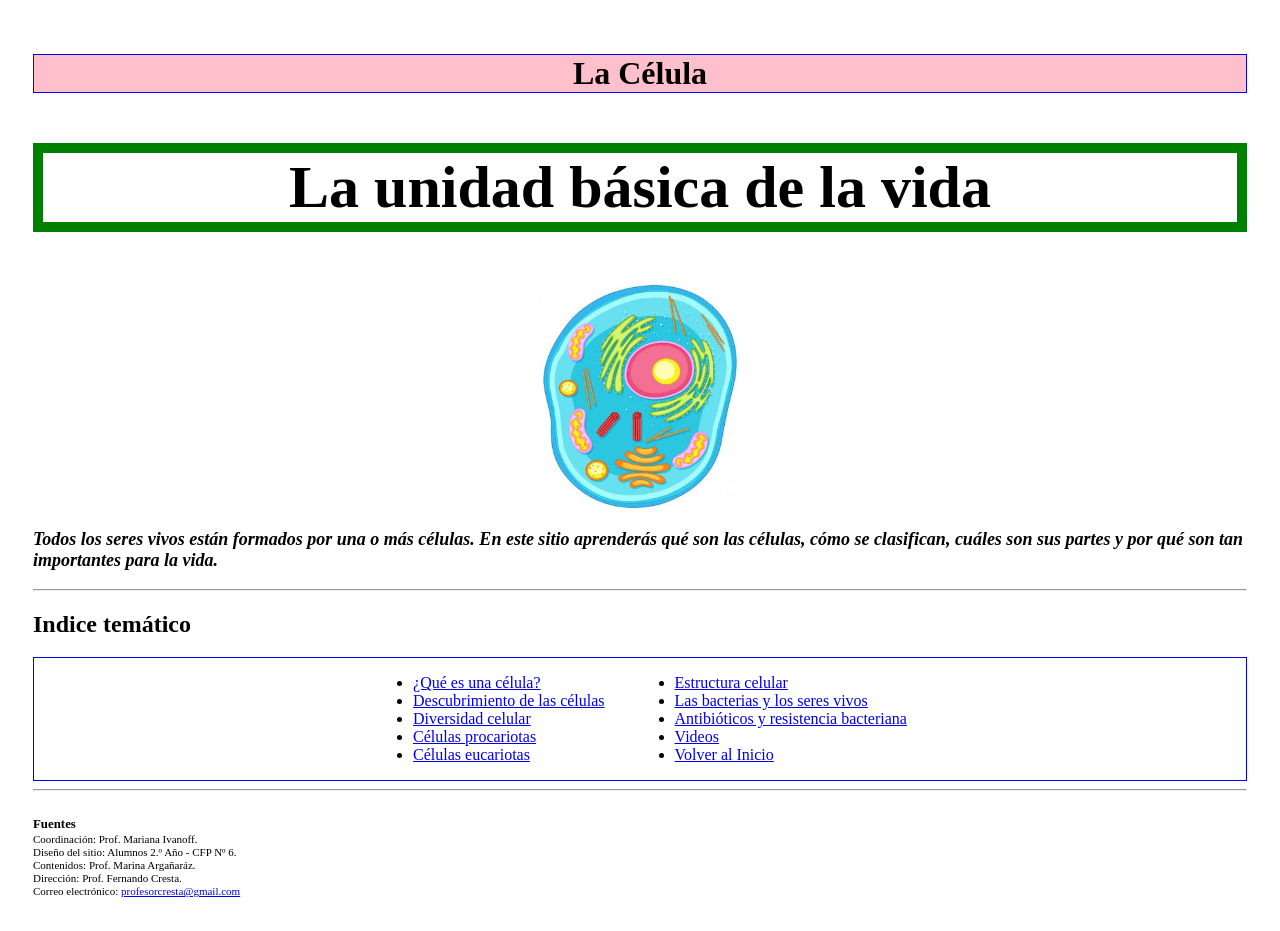
<file: index.html>
<!DOCTYPE html>
<html lang="es">

<head>
    <meta charset="UTF-8">
    <meta name="viewport" content="width=device-width, initial-scale=1.0">
    <link rel="stylesheet" href="styles.css" />
    <title>La Célula</title>
</head>

<body>
 <header>
     <h1 class="celula">La Célula</h1>
     <h2 class="celula2">La unidad básica de la vida</h2>
 </header>
 <main>
    <div class="contene_cel">
       <img class="contene_cel" src="https://cfp6usaquenangel-create.github.io/sitio-de-celula/images/celula.jpg" alt="Imagen de una célula" width="200px">
    </div>
    <p class="parrafo1">
        Todos los seres vivos están formados por una o más células.
        En este sitio aprenderás qué son las células, cómo se clasifican,
        cuáles son sus partes y por qué son tan importantes para la vida.
    </p>
    
    <hr> <!-- inidica una raya -->

    <div id="menu"></div>
    <script>
    fetch("menu.html")
    .then(response => response.text())
    .then(data => {
          document.getElementById("menu").innerHTML = data;
    });
    </script>
    <hr>
</main>
<br />
<footer>
    <h3>Fuentes</h3>
    <p>Coordinación: Prof. Mariana Ivanoff.</p>
    <p>Diseño del sitio: Alumnos 2.º Año - CFP Nº 6.</p>
    <p>Contenidos: Prof. Marina Argañaráz.</p>
    <p>Dirección: Prof. Fernando Cresta.</p>
    
    <p>Correo electrónico:
        <a href="mailto:profesorcresta@gmail.com">
            profesorcresta@gmail.com
        </a>
    </p>
</footer>
</body>
</html>
</file>
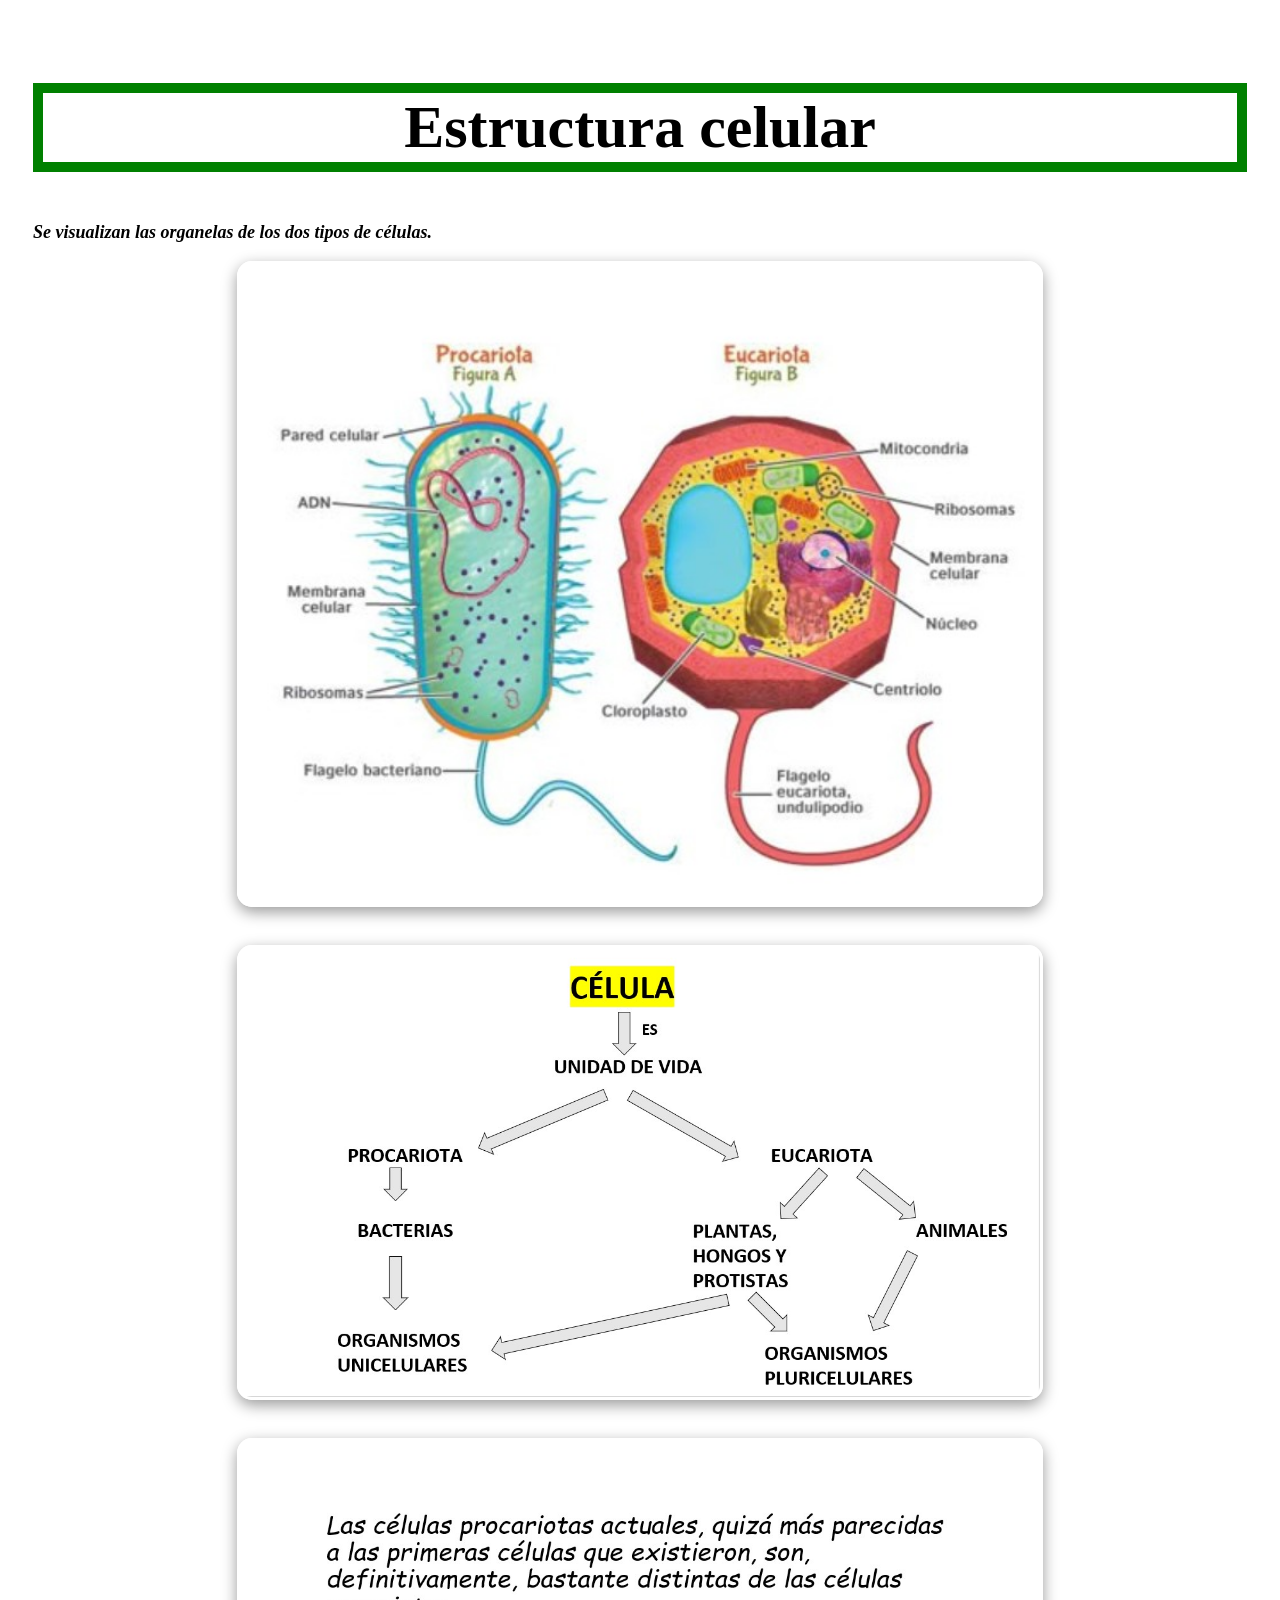
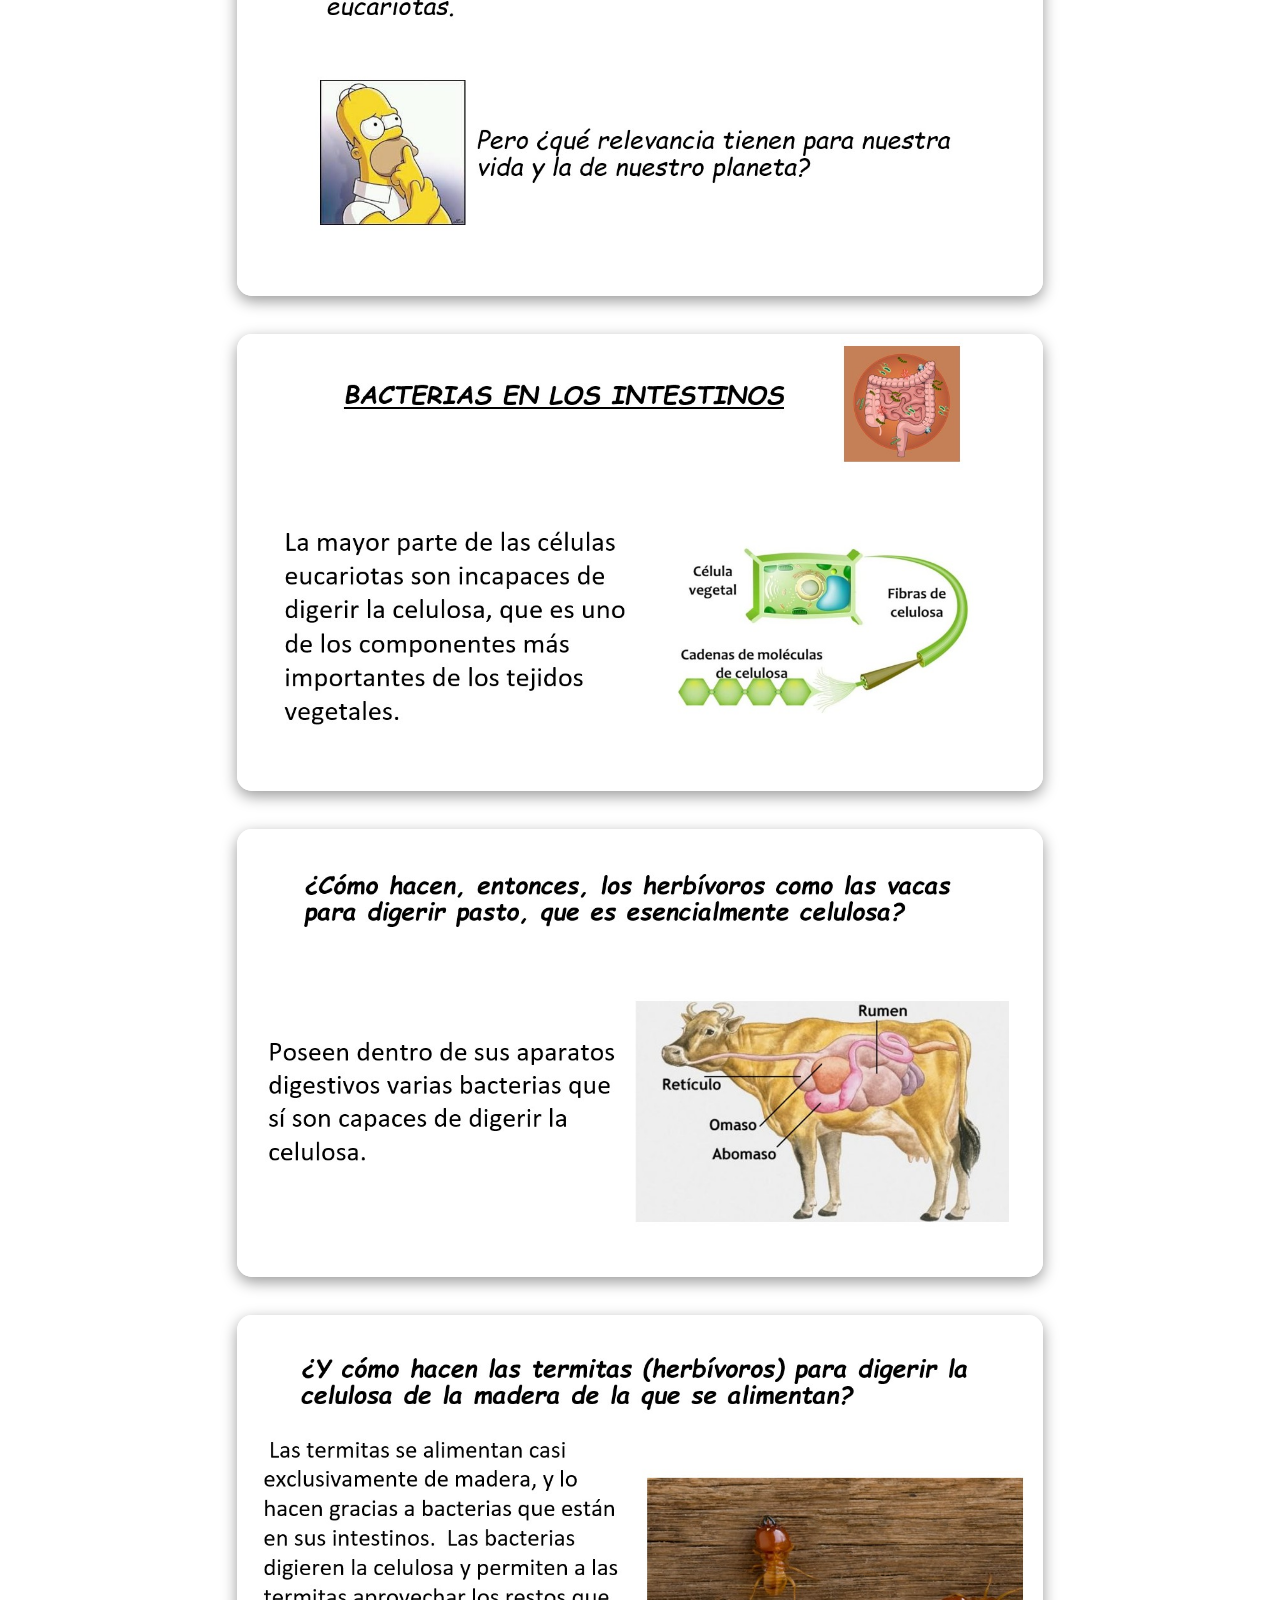
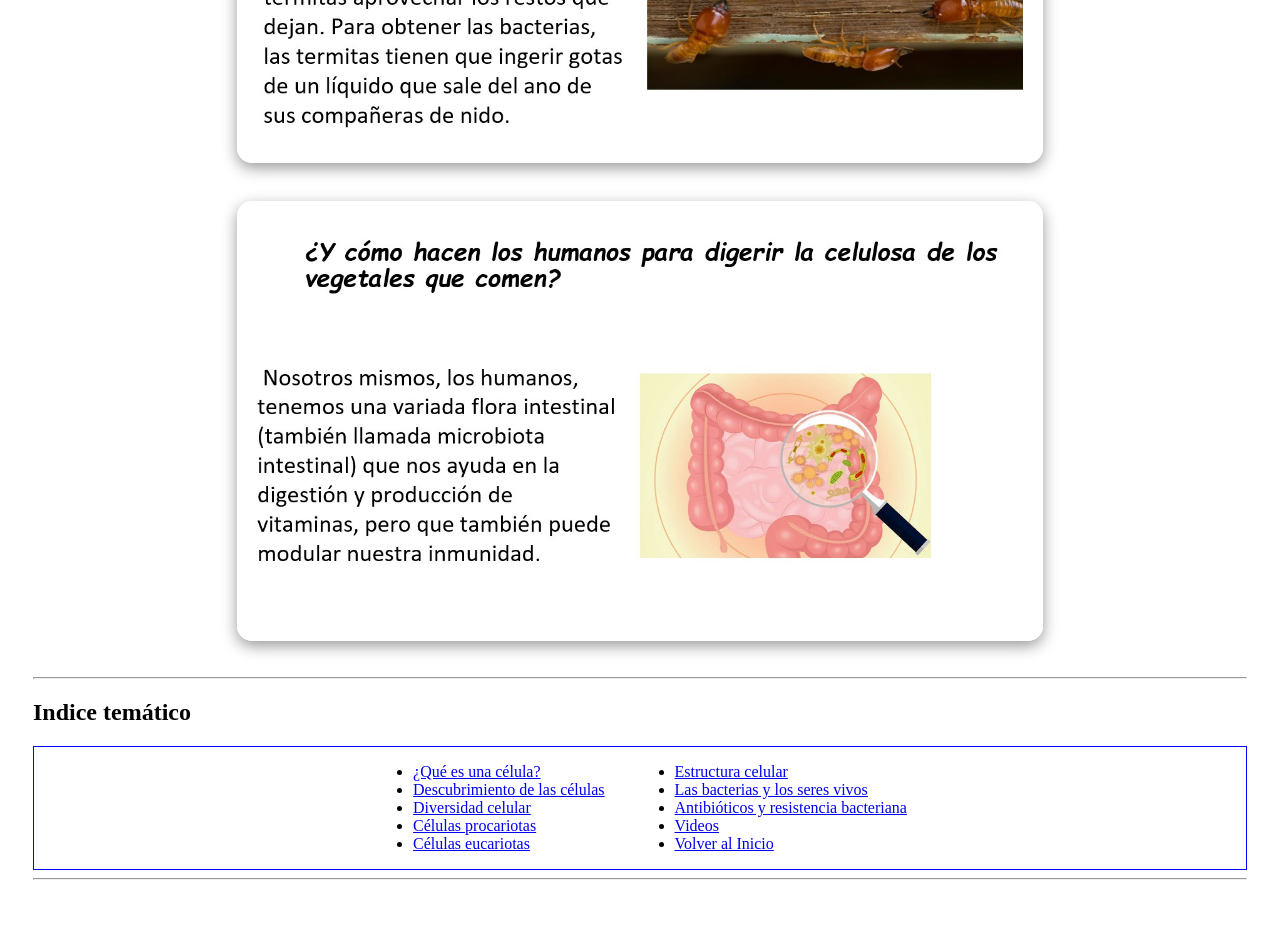
<file: estructura.html>
<!DOCTYPE html>
<html lang="es">

<head>
    <meta charset="UTF-8">
    <meta name="viewport" content="width=device-width, initial-scale=1.0">
    <link rel="stylesheet" href="styles.css" />
    <title>Estructura</title>
</head>

<body>
 <header>
    <h2 class="celula2">Estructura celular</h2>
     </header>
 <main>
    <div class="contene_diapo">
        <p class="parrafo1"> Se visualizan las organelas de los dos tipos de células.</p>
       <img class="contene_cel" src="https://cfp6usaquenangel-create.github.io/sitio-de-celula/images/img1.jpg"  alt="Estructura 1">
       <br>
       <img class="contene_cel" src="https://cfp6usaquenangel-create.github.io/sitio-de-celula/images/pag41.jpg" alt="Estructura 2">
       <br>
       <img class="contene_cel" src="https://cfp6usaquenangel-create.github.io/sitio-de-celula/images/pag42.jpg" alt="Estructura 3">
       <br>
       <img class="contene_cel" src="https://cfp6usaquenangel-create.github.io/sitio-de-celula/images/pag43.jpg" alt="Estructura 4">
       <br>
       <img class="contene_cel" src="https://cfp6usaquenangel-create.github.io/sitio-de-celula/images/pag44.jpg" alt="Estructura 5">
       <br>
       <img class="contene_cel" src="https://cfp6usaquenangel-create.github.io/sitio-de-celula/images/pag45.jpg" alt="Estructura 6">
       <br>
       <img class="contene_cel" src="https://cfp6usaquenangel-create.github.io/sitio-de-celula/images/pag46.jpg" alt="Estructura 7">
       <br>
    </div>
    <hr> <!-- inidica una raya -->

    <div id="menu"></div>
    <script>
    fetch("menu.html")
    .then(response => response.text())
    .then(data => {
          document.getElementById("menu").innerHTML = data;
    });
    </script>
    <hr>
</main>
<br/>
</body>

</html>
</file>
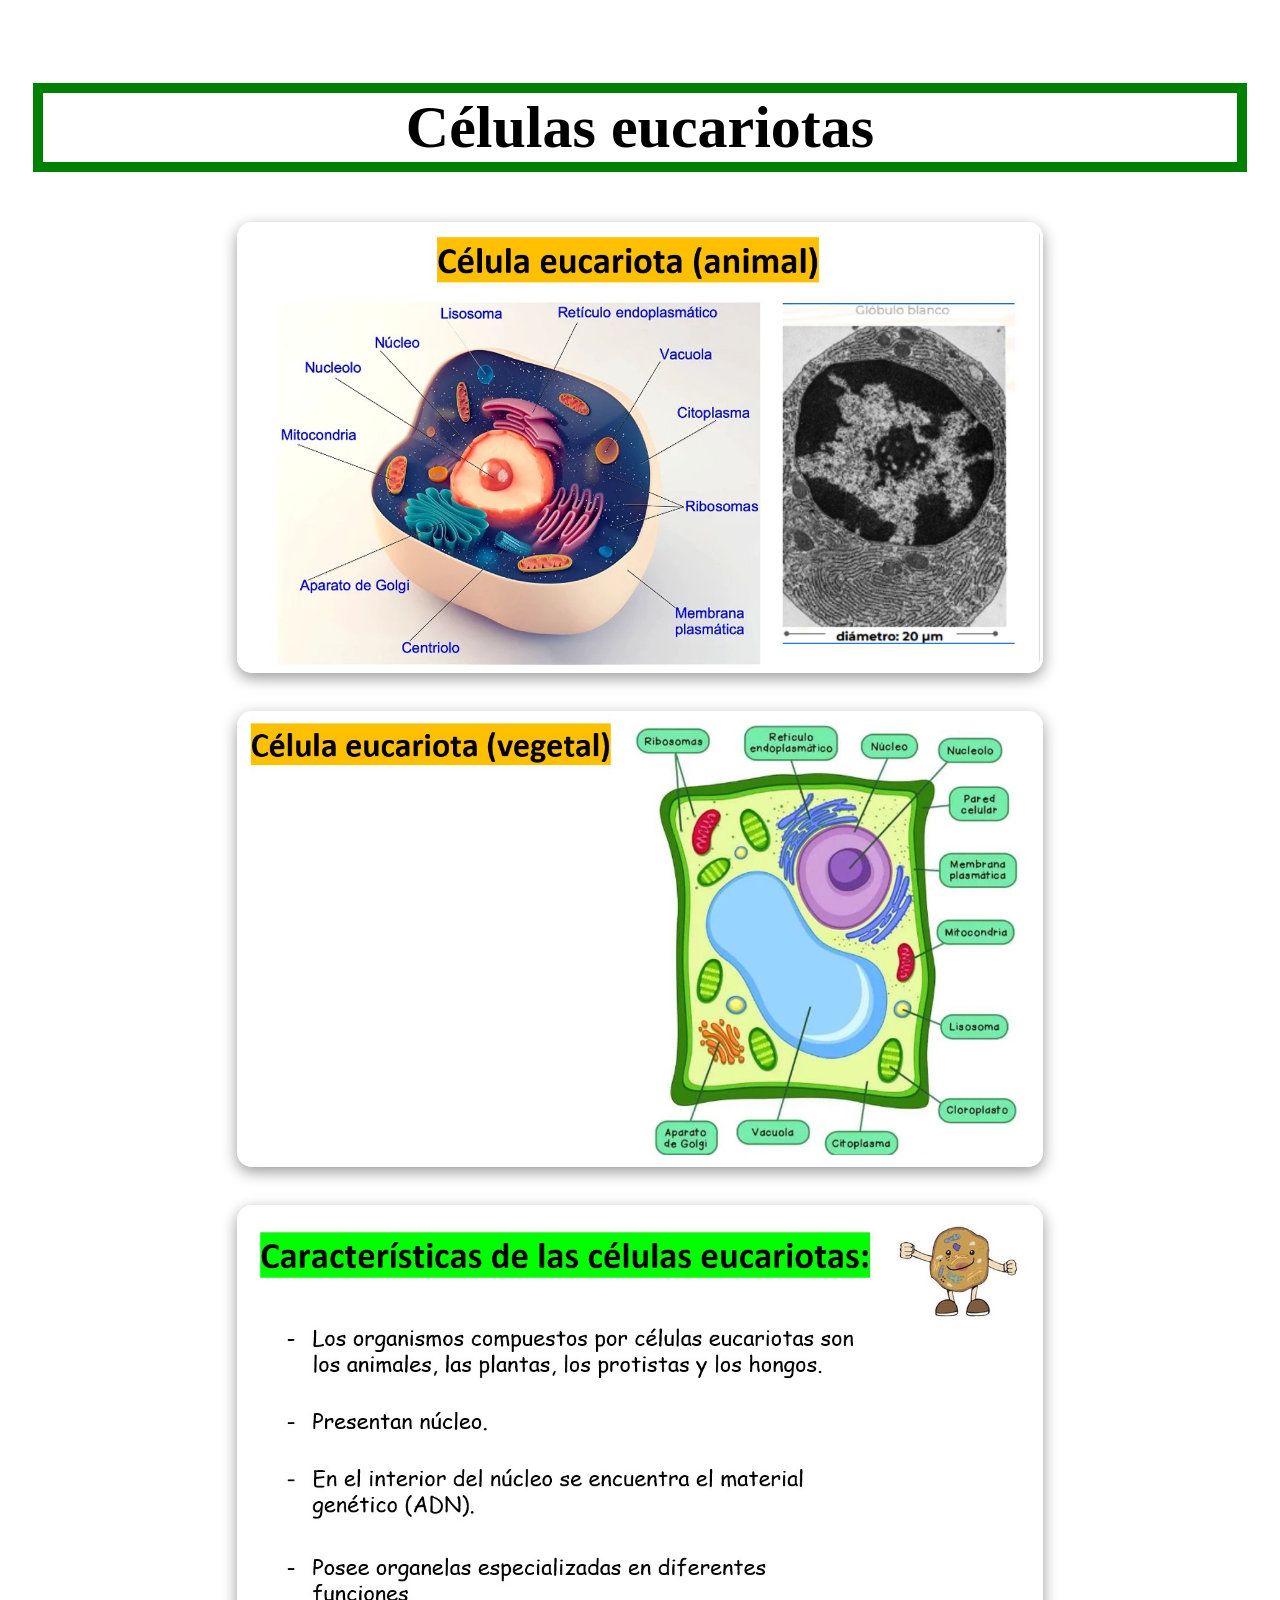
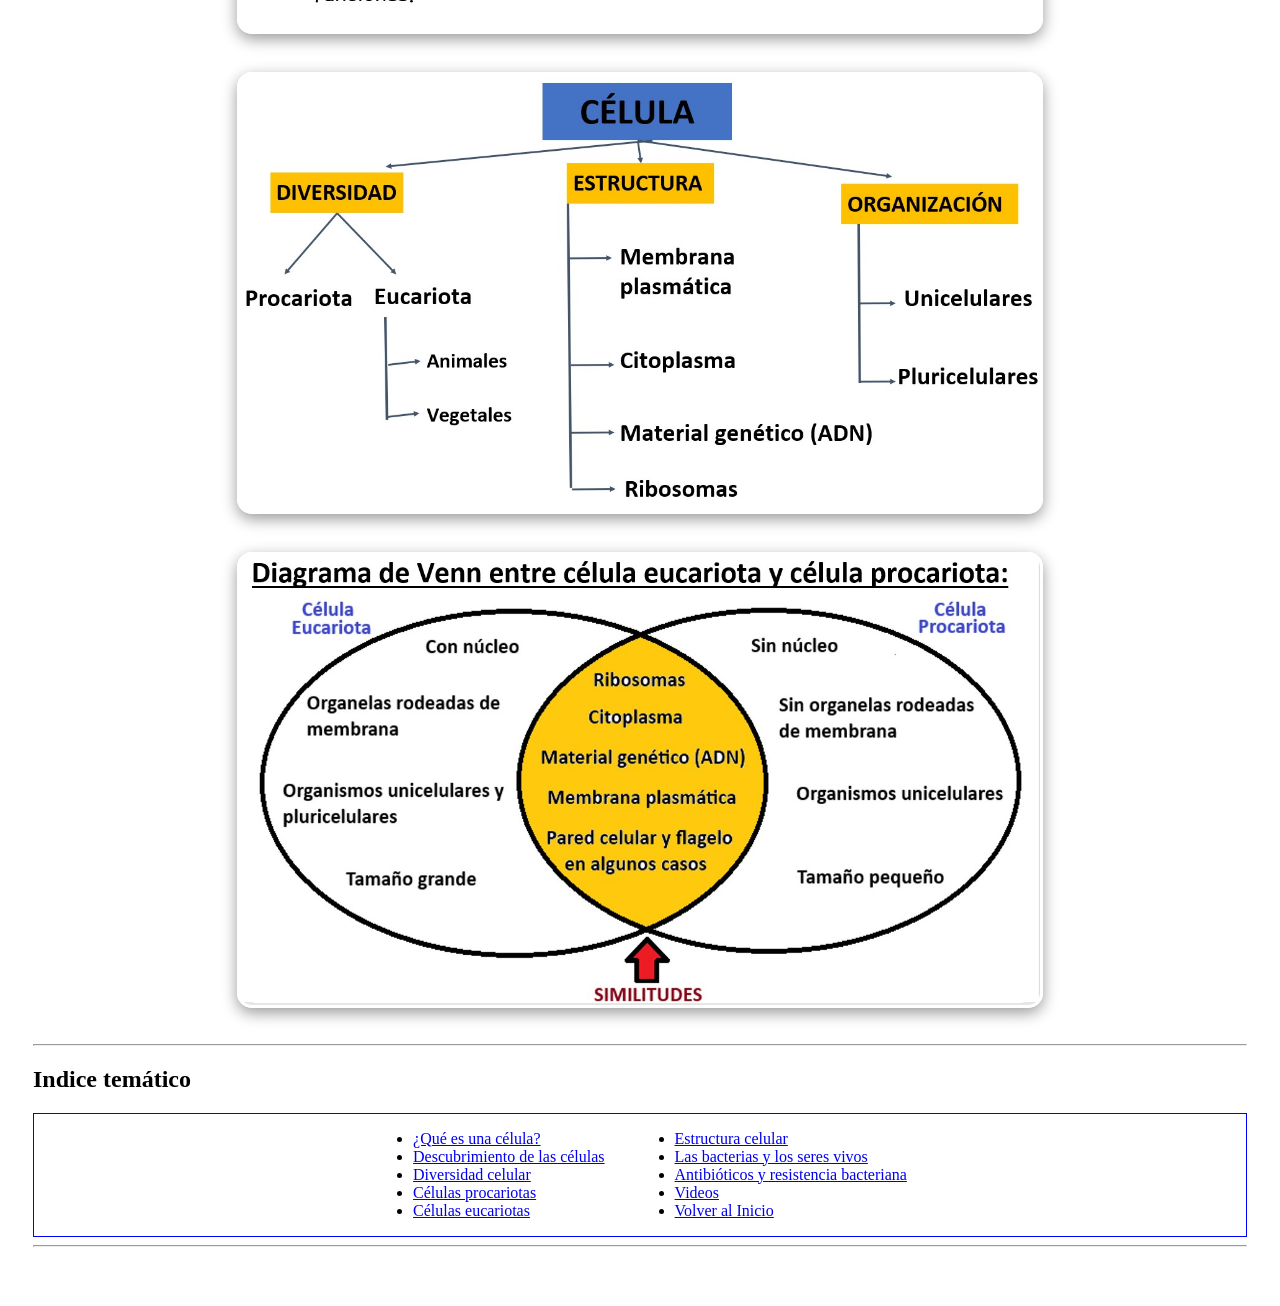
<file: eucariotas.html>
<!DOCTYPE html>
<html lang="es">

<head>
    <meta charset="UTF-8">
    <meta name="viewport" content="width=device-width, initial-scale=1.0">
    <link rel="stylesheet" href="styles.css" />
    <title>Eucariotas</title>
</head>

<body>
 <header>
    <h2 class="celula2">Células eucariotas</h2>
     </header>
 <main>
    <div class="contene_diapo">
       <img class="contene_cel" src="https://cfp6usaquenangel-create.github.io/sitio-de-celula/images/pag34.jpg" alt="Eucariotas 1">
       <br>
       <img class="contene_cel" src="https://cfp6usaquenangel-create.github.io/sitio-de-celula/images/pag35.jpg" alt="Eucariotas 2">
       <br>
       <img class="contene_cel" src="https://cfp6usaquenangel-create.github.io/sitio-de-celula/images/pag36.jpg" alt="Eucariotas 3">
       <br>
       <img class="contene_cel" src="https://cfp6usaquenangel-create.github.io/sitio-de-celula/images/pag39.jpg" alt="Eucariotas 4">
       <br>
       <img class="contene_cel" src="https://cfp6usaquenangel-create.github.io/sitio-de-celula/images/pag40.jpg" alt="Eucariotas 4">
       <br>
    </div>
    <hr> <!-- inidica una raya -->

    <div id="menu"></div>
    <script>
    fetch("menu.html")
    .then(response => response.text())
    .then(data => {
          document.getElementById("menu").innerHTML = data;
    });
    </script>
    <hr>
</main>
<br/>
</body>

</html>
</file>
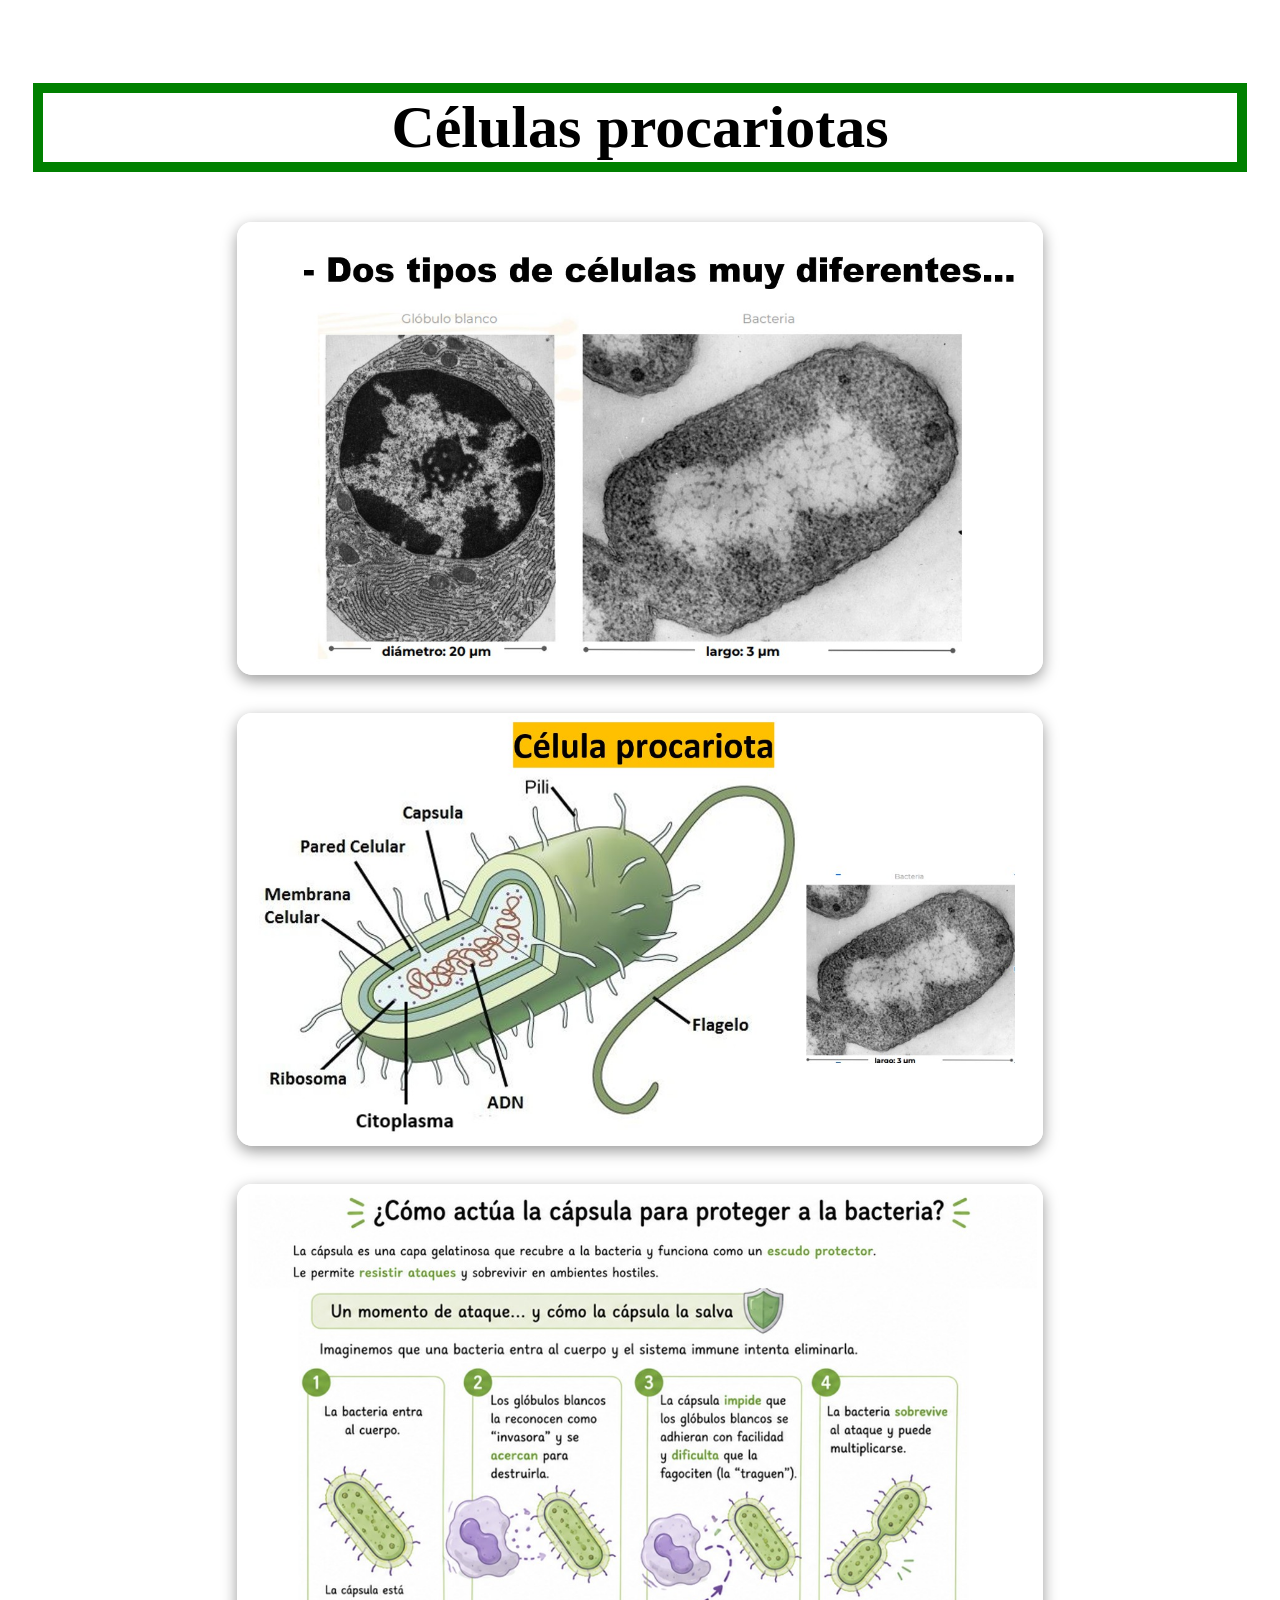
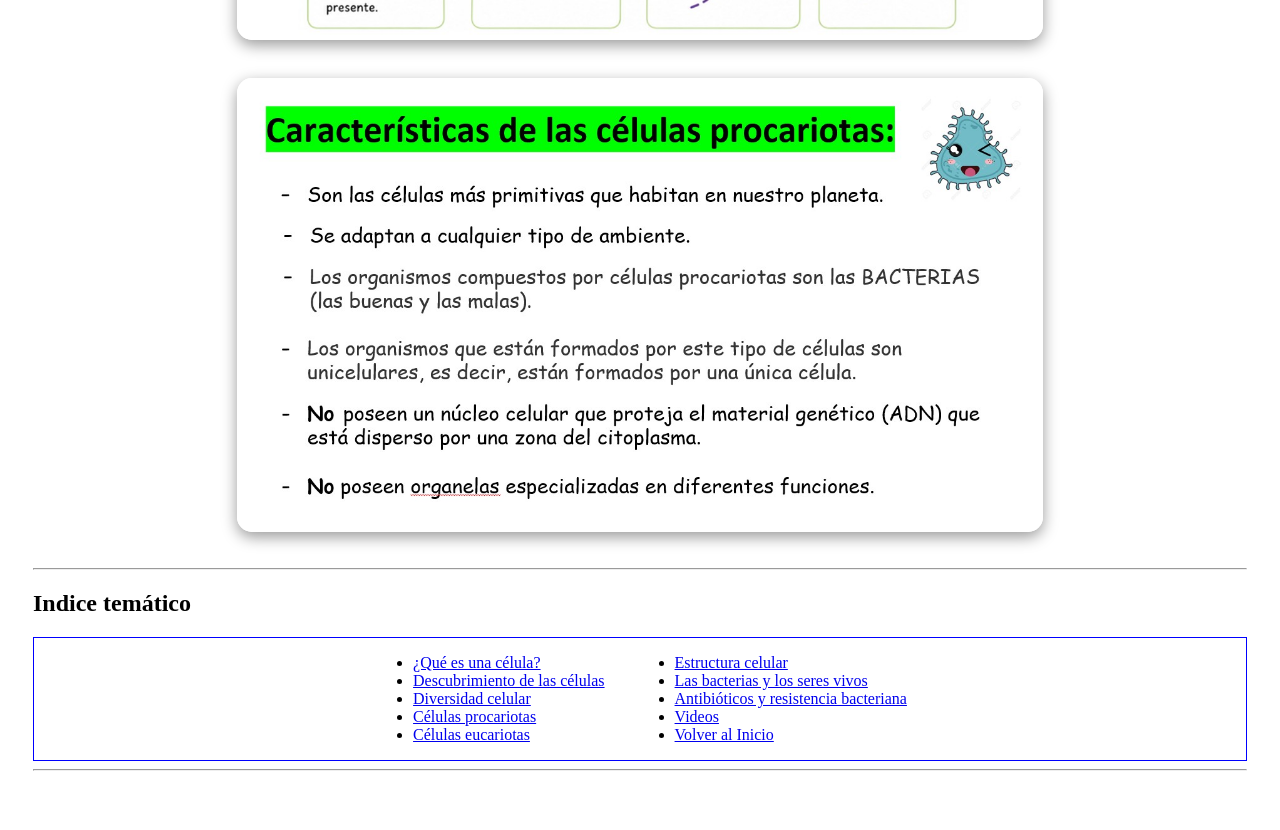
<file: procariotas.html>
<!DOCTYPE html>
<html lang="es">

<head>
    <meta charset="UTF-8">
    <meta name="viewport" content="width=device-width, initial-scale=1.0">
    <link rel="stylesheet" href="styles.css" />
    <title>Procariotas</title>
</head>

<body>
 <header>
    <h2 class="celula2">Células procariotas</h2>
     </header>
 <main>
    <div class="contene_diapo">
       <img class="contene_cel" src="https://cfp6usaquenangel-create.github.io/sitio-de-celula/images/pag28.jpg" alt="Procariotas 1">
       <br>
       <img class="contene_cel" src="https://cfp6usaquenangel-create.github.io/sitio-de-celula/images/pag29.jpg" alt="Procariotas 2">
       <br>
       <img class="contene_cel" src="https://cfp6usaquenangel-create.github.io/sitio-de-celula/images/pag30.jpg" alt="Procariotas 3">
       <br>
       <img class="contene_cel" src="https://cfp6usaquenangel-create.github.io/sitio-de-celula/images/pag31.jpg" alt="Procariotas 4">
       <br>
    </div>
    <hr> <!-- inidica una raya -->
    <div id="menu"></div>
    <script>
    fetch("menu.html")
    .then(response => response.text())
    .then(data => {
          document.getElementById("menu").innerHTML = data;
    });
    </script>
    <hr>
</main>
<br/>
</body>

</html>
</file>
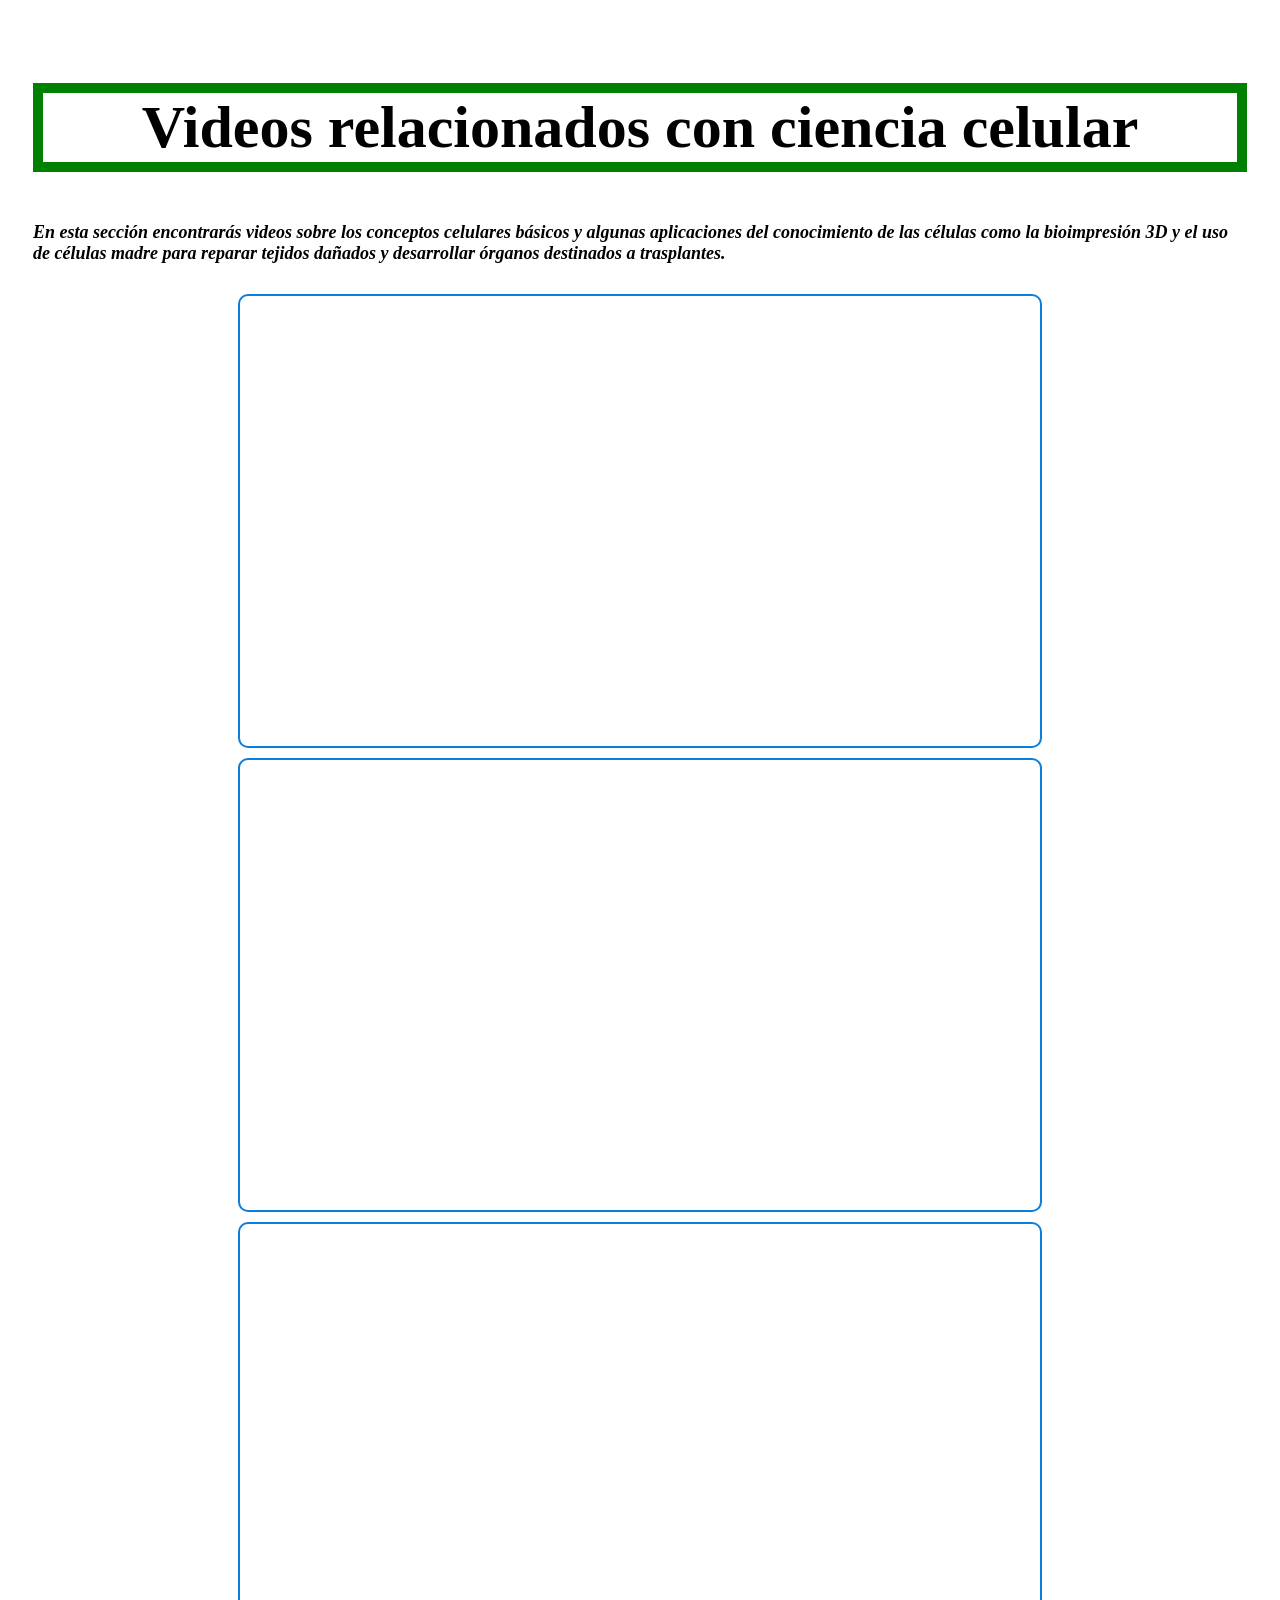
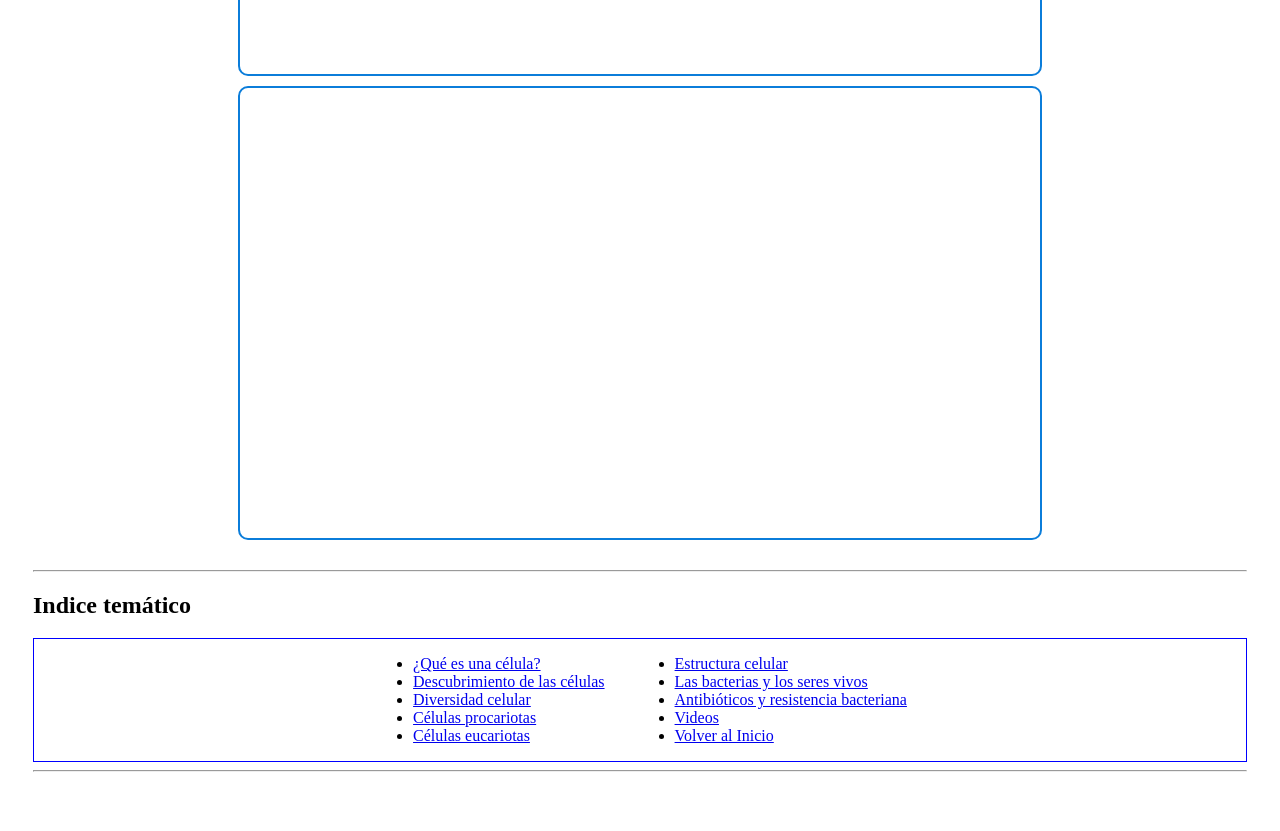
<file: videos.html>
<!DOCTYPE html>
<html lang="es">

<head>
    <meta charset="UTF-8">
    <meta name="viewport" content="width=device-width, initial-scale=1.0">
    <link rel="stylesheet" href="styles.css" />
    <title>Videos</title>
</head>

<body>
 <header>
    <h2 class="celula2">Videos relacionados con ciencia celular</h2>
     </header>
 <main>
    <p class="parrafo1">
        En esta sección encontrarás videos sobre los conceptos celulares básicos y algunas aplicaciones del conocimiento de las células 
        como la bioimpresión 3D y el uso de células madre para reparar tejidos dañados y desarrollar órganos 
        destinados a trasplantes.
    </p>
    <div class="contenedor_videos">
        <iframe
            width="560"
            height="315"
            src="https://www.youtube.com/embed/aoj9oTvVJ8o"
            title="Video sobre conocimientos básicos"
            allow="accelerometer; autoplay; clipboard-write; encrypted-media; gyroscope; picture-in-picture"
            allowfullscreen>
        </iframe>

        <iframe
            width="560"
            height="315"
            src="https://www.youtube.com/embed/vnwtV_PykZU"
            title="Video sobre bio impresión 3d 1"
            allow="accelerometer; autoplay; clipboard-write; encrypted-media; gyroscope; picture-in-picture"
            allowfullscreen>
        </iframe>

        <iframe 
            width="560" 
            height="315" 
            src="https://www.youtube.com/embed/3jAszWxXp4s" 
            title="La célula: Definición, descubrimiento, clasificación y funciones ✍🏻🤓"
            allow="accelerometer; autoplay; clipboard-write; encrypted-media; gyroscope; picture-in-picture"  
            allowfullscreen>
            
        </iframe>

        <iframe
            width="560"
            height="315"
            src="https://www.youtube.com/embed/r4gtN4aWUtU"
            title="Video sobre células madre 2"
            allow="accelerometer; autoplay; clipboard-write; encrypted-media; gyroscope; picture-in-picture"
            allowfullscreen>
        </iframe>
    </div>
    <hr> <!-- inidica una raya -->
    
    <div id="menu"></div>
    <script>
    fetch("menu.html")
    .then(response => response.text())
    .then(data => {
          document.getElementById("menu").innerHTML = data;
    });
    </script>
    <hr>
</main>
<br/>
</body>

</html>
</file>
<file: styles.css>
body{
  padding: 25px;
  background-image: url(https://fernandocresta.github.io/sitio-de-celula/images/fondo_pantallas.jpg);
}
.title {
	color: #5C6AC4;
}
.celula,.celula2{
    text-align: center;
}   
.celula{
    text-align: center;
    background-color: pink;
    border: 1px solid blue;
}
footer {
    font-size: 11px;
}
footer h3 {
    margin: 0 0 0 0;
}
footer p {
    margin: 1px 0;
}
.contene_cel{
    display: flex;
    justify-content: center;
}
.contene_diapo img {
    display: block;      /* una debajo de la otra */
    width: 100%;         /* ocupa todo el ancho disponible */
    max-width: 800px;    /* tamaño máximo */
    height: auto;        /* conserva proporciones */
    margin: 10px auto;   /* centradas */
}
.parrafo1{
    font-size: 18px;
    font-weight: bold;
    font-style: italic;
}
.contenedor_nav{
    border:1px solid blue;
    display: flex; 
    gap: 30px; 
    justify-content: center;
}  
.contenedor_videos{
    display: flex;
    flex-direction: column;
    align-items: center;
    gap: 10px;
    margin: 30px 0;
}
.contenedor_videos iframe{
    width: 90%;
    max-width: 800px;
    aspect-ratio: 16 / 9;
    height: auto;
    border: 2px solid #0b7dda;
    border-radius: 10px;
}

css:

body{
  padding: 25px;
  background-image: url(https://cfp6colquehuancamatias-sys.github.io/sitio-de-celula.-/images/fondo_pantallas.jpg);
}
.title {
    color: #5C6AC4;
}
.celula,.celula2{
    text-align: center;
}    
.celula{
    text-align: center;
    background-color: pink;
    border: 1px solid blue;
}
footer {
    font-size: 11px;
}
footer h3 {
    margin: 0 0 0 0;
}
footer p {
    margin: 1px 0;
}
.contene_cel{
    display: flex;
    justify-content: center;
   
}
.contene_diapo img {
    display: block;       /* una debajo de la otra */
    width: 100%;          /* ocupa todo el ancho disponible */
    max-width: 800px;     /* tamaño máximo */
    height: auto;         /* conserva proporciones */
    margin: 10px auto;    /* centradas */
}
.parrafo1{
    font-size: 18px;
    font-weight: bold;
    font-style: italic;
}
.contenedor_nav{
    border:1px solid blue;
    display: flex; 
    gap: 30px; 
    justify-content: center;
}  
.contenedor_videos{
    display: flex;
    flex-direction: column;
    align-items: center;
    gap: 10px;
    margin: 30px 0;
}
.contenedor_videos iframe{
    width: 90%;
    max-width: 800px;
    aspect-ratio: 16 / 9;
    height: auto;
    border: 2px solid #0b7dda;
    border-radius: 10px;
}
.celula2{
  border: 10px solid green
}

.celula2{
  font-size: 60px;
  color: black
}

/* Mejoras visuales de las imágenes */
.contene_diapo img {
    border-radius: 15px;
    border: 3px solid white;
    box-shadow: 0 5px 15px rgba(0, 0, 0, 0.4);
}

/* Efecto al pasar el mouse */
.contene_diapo img:hover {
    box-shadow: 0 8px 25px rgba(0, 0, 0, 0.6);
}

css:

body{
  padding: 25px;
  background-image: url(https://cfp6colquehuancamatias-sys.github.io/sitio-de-celula.-/images/fondo_pantallas.jpg);
}
.title {
    color: #5C6AC4;
}
.celula,.celula2{
    text-align: center;
}    
.celula{
    text-align: center;
    background-color: pink;
    border: 1px solid blue;
}
footer {
    font-size: 11px;
}
footer h3 {
    margin: 0 0 0 0;
}
footer p {
    margin: 1px 0;
}
.contene_cel{
    display: flex;
    justify-content: center;
   
}
.contene_diapo img {
    display: block;       /* una debajo de la otra */
    width: 100%;          /* ocupa todo el ancho disponible */
    max-width: 800px;     /* tamaño máximo */
    height: auto;         /* conserva proporciones */
    margin: 10px auto;    /* centradas */
}
.parrafo1{
    font-size: 18px;
    font-weight: bold;
    font-style: italic;
}
.contenedor_nav{
    border:1px solid blue;
    display: flex; 
    gap: 30px; 
    justify-content: center;
}  
.contenedor_videos{
    display: flex;
    flex-direction: column;
    align-items: center;
    gap: 10px;
    margin: 30px 0;
}
.contenedor_videos iframe{
    width: 90%;
    max-width: 800px;
    aspect-ratio: 16 / 9;
    height: auto;
    border: 2px solid #0b7dda;
    border-radius: 10px;
}
.celula2{
  border: 10px solid green
}

.celula2{
  font-size: 60px;
  color: black
}

/* Mejoras visuales de las imágenes */
.contene_diapo img {
    border-radius: 15px;
    border: 3px solid white;
    box-shadow: 0 5px 15px rgba(0, 0, 0, 0.4);
}

/* Efecto al pasar el mouse */
.contene_diapo img:hover {
    box-shadow: 0 8px 25px rgba(0, 0, 0, 0.6);
}
</file>
